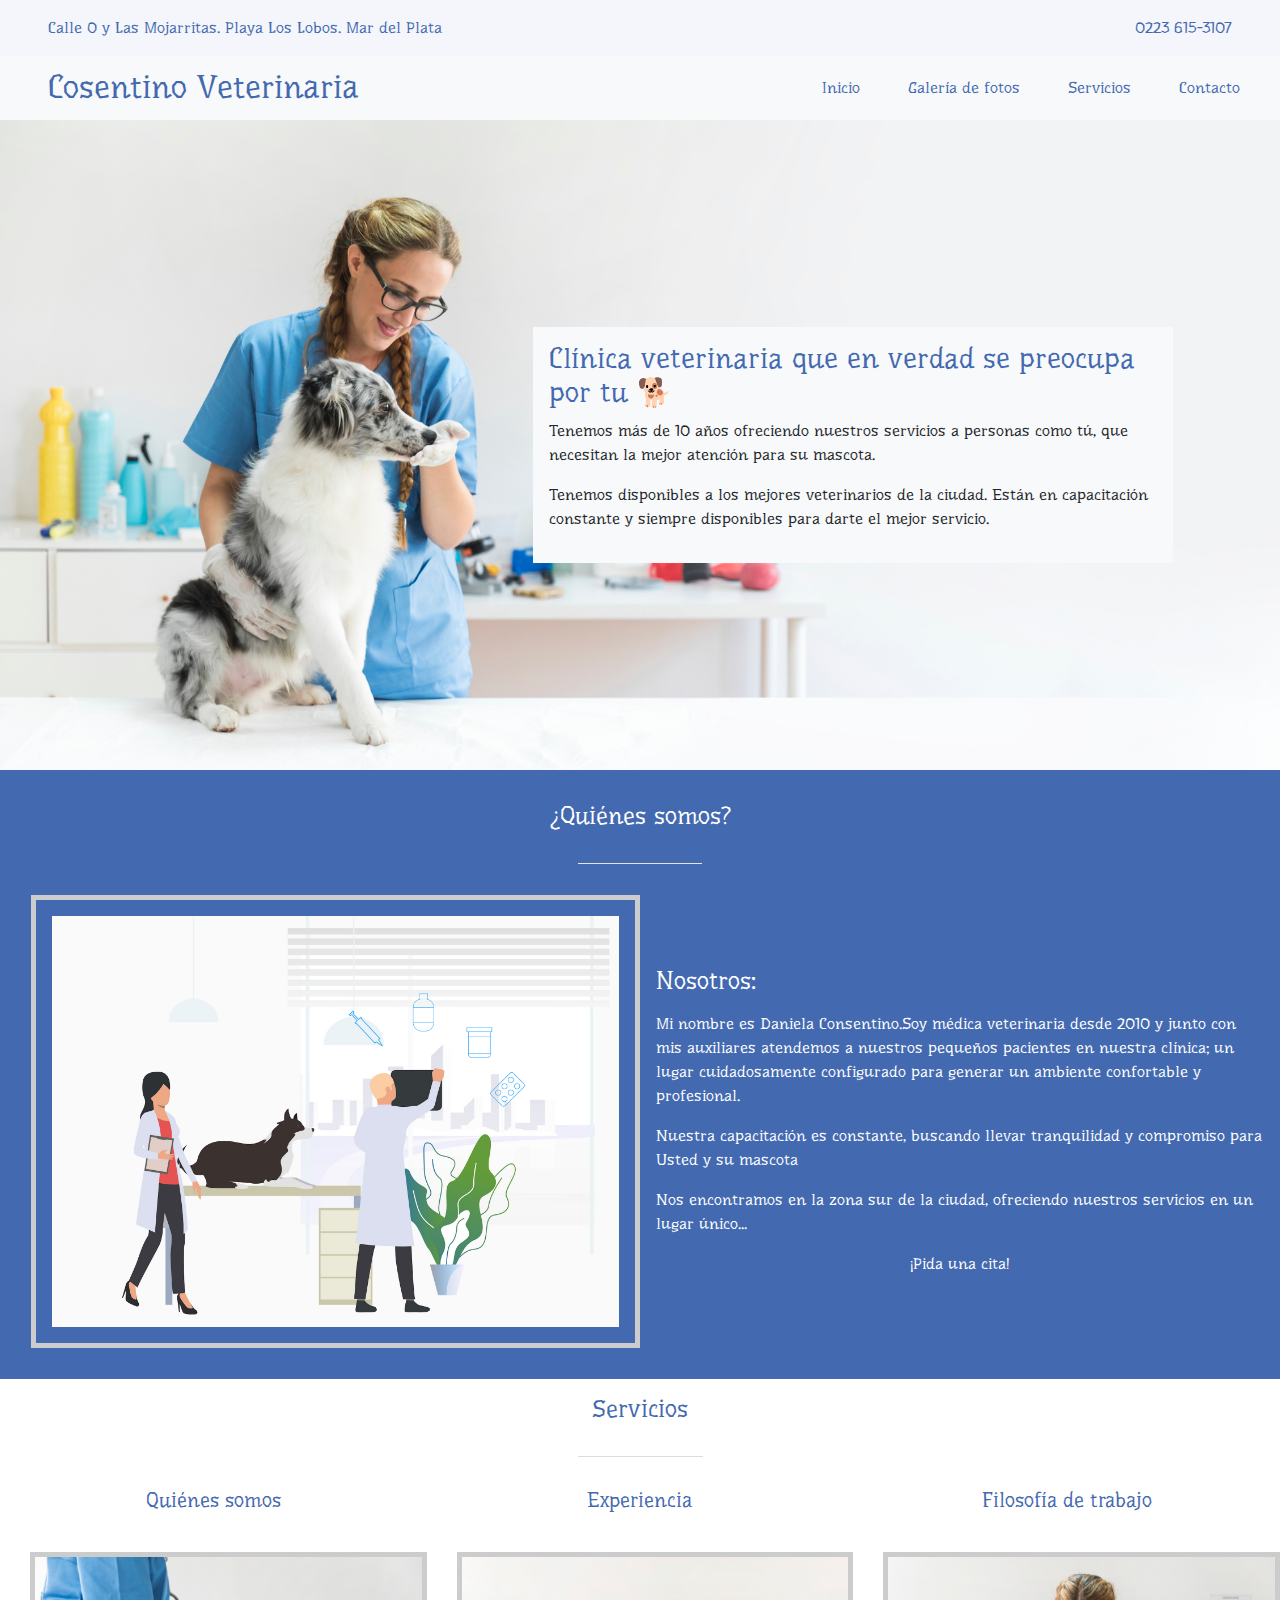
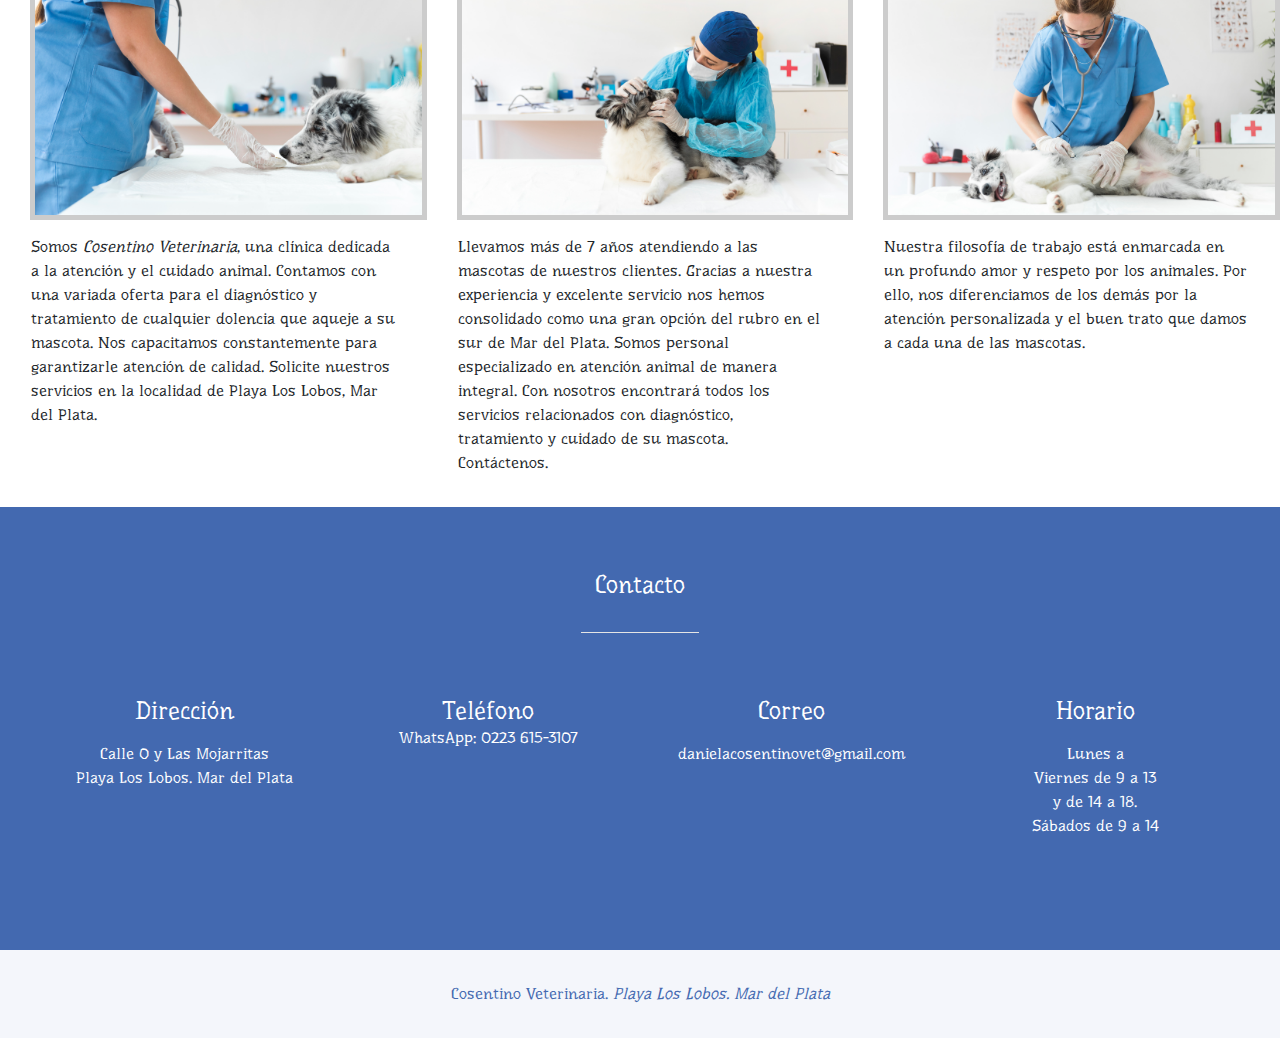
<file: index.html>
<!doctype html>
<html lang="zxx">
<head>
	<meta charset="utf-8">
	<meta name="viewport" content="width=device-width, initial-scale=1, shrink-to-fit=no">
    <!-- Bootstrap CSS -->
	<link rel="stylesheet" href="https://stackpath.bootstrapcdn.com/bootstrap/4.3.1/css/bootstrap.min.css" integrity="sha384-ggOyR0iXCbMQv3Xipma34MD+dH/1fQ784/j6cY/iJTQUOhcWr7x9JvoRxT2MZw1T" crossorigin="anonymous">
    <!-- google fonts -->
	<link href="https://fonts.googleapis.com/css?family=Underdog&display=swap" rel="stylesheet">
    <!-- estilos-->
	<link rel="stylesheet" type="text/css" href="style.css">
    <!-- iconos de fontawesome-->
	<link rel="stylesheet" href="https://use.fontawesome.com/releases/v5.8.1/css/all.css" integrity="sha384-50oBUHEmvpQ+1lW4y57PTFmhCaXp0ML5d60M1M7uH2+nqUivzIebhndOJK28anvf" crossorigin="anonymous">
	<!--Título de la página-->
	<title>Cosentino Veterinaria</title>
	<!--Favicon-->
	<link rel="icon" type="image/png" href="img/favicon.png">
</head>
<body>


	<!-- INICIO SECCIÓN INFORMES -->
	<div class="container-fluid bg-color-info font-color-general" id="inicio">
		<div class="row">
			<div class="col-12 col-lg-6 text-center text-lg-left my-3 pl-5">
				Calle 0 y Las Mojarritas. Playa Los Lobos. Mar del Plata
			</div>

			<div class="col-12 col-lg-6 text-center text-lg-right my-3 pr-5">
				<span class="font-weigth-bolder"><i class="fas fa-mobile-alt"></i> 0223 615-3107</span> 
			</div>
		</div>
	</div>

	<!-- FIN SECCIÓN INFORMES -->

	<!-- INICIO NAVBAR -->
	<nav class="navbar navbar-expand-lg sticky-top bg-light">
		<span class="brand-name">Cosentino Veterinaria</span>
		<button class="navbar-toggler" type="button" data-toggle="collapse" data-target="#navbarSupportedContent" aria-controls="navbarSupportedContent" aria-expanded="false" aria-label="Toggle navigation">
			<span class="font-color-general"><i class="fas fa-bars"></i></i></span>
		</button>

		<div class="collapse navbar-collapse" id="navbarSupportedContent">
			<ul class="navbar-nav ml-auto">
				<li class="nav-item active">
					<a class="nav-link font-color-general mr-lg-3 ml-3" href="inicio.html">Inicio</a>
				</li>
				<li class="nav-item active">
					<a class="nav-link font-color-general mr-3 ml-3" href="galeria.html">Galería de fotos</a>
				</li>
				<li class="nav-item active">
					<a class="nav-link font-color-general mr-3 ml-3" href="servicios.html">Servicios</a>
				</li>
				<li class="nav-item active">
					<a class="nav-link font-color-general mr-3 ml-3" href="contacto.html">Contacto</a>
				</li>
			</ul>
		</div>
	</nav>

	<!-- FIN NAVBAR -->

<!-- INICIO SECCIÓN PRINCIPAL -->
<section class="container-fluid">

	<div class="row bg-img-principal align-items-center">
		<div class="offset-5 col-6 bg-light p-3 d-none d-lg-block">
			<h3 class="font-color-general">Clínica veterinaria que en verdad se preocupa por tu 🐕</h3>
			<p>
				Tenemos más de 10 años ofreciendo nuestros servicios a personas como tú, que necesitan la mejor atención para su mascota.	
			</p>
			<p>
				Tenemos disponibles a los mejores veterinarios de la ciudad. Están en capacitación constante y siempre disponibles para darte el mejor servicio.
			</p>
		</div>


		<div class="col-10 mx-auto bg-light p-3 d-block d-lg-none">
			<h3 class="font-color-general">Clínica veterinaria que en verdad se preocupa por tu 🐕</h3>
			<p>
				Tenemos más de 10 años ofreciendo nuestros servicios a personas como tú, que necesitan la mejor atención para su mascota.	
			</p>
			<p>
				Tenemos disponibles a los mejores veterinarios de la ciudad. Están en capacitación constante y siempre disponibles para darte el mejor servicio.
			</p>
		</div>

	</div>
	
</section>
<!-- FIN SECCIÓN PRINCIPAL -->



	<!-- INICIO SECCIÓN NOSOTROS-->

	<section class="container-fluid bg-color-azul p-3" id="nosotros">
		
		<h4 class="text-white text-center p-3">
			¿Quiénes somos?
		</h4>

		<hr class="hrblanco">

		<div class="row  align-items-center">
			<div class="col-12 col-lg-6">
				<img src="img/vets.jpg" class="img-fluid p-3" alt="nosotros">
			</div>
			<div class="col-12 col-lg-6 text-white p-3">
				<h4 class="my-3">
					Nosotros:
				</h4>
				<p>
					Mi nombre es Daniela Consentino.Soy médica veterinaria desde 2010 y junto con mis auxiliares atendemos a nuestros pequeños pacientes en nuestra clínica; un lugar cuidadosamente configurado para generar un ambiente confortable y profesional.
				</p>

				<p>
					Nuestra capacitación es constante, buscando llevar tranquilidad y compromiso para Usted y su mascota
				</p>

				<p>
					Nos encontramos en la zona sur de la ciudad, ofreciendo nuestros servicios en un lugar único...
				</p>

				<p class="text-center">
					<a href="#" class="font-weigth-bolder-bold text-white">¡Pida una cita!</a>
				</p>
			</div>
		</div>
	</section>

	<!-- FIN SECCIÓN NOSOTROS-->


	<!-- INICIO SECCIÓN SERVICIOS-->
	<section class="container-fluid" id="servicios">

		<h4 class="text-center p-3 font-color-general">
			Servicios
		</h4>

		<hr class="hrazul">

		<div class="row">
			<div class="col-12 col-lg-4">
				<h5 class="font-color-general text-center p-3">Quiénes somos</h5>
				<img src="img/dog1.jpg" class="img-fluid" alt="imagen nutricion">	
				<p class="p-3">
					Somos <i>Cosentino Veterinaria</i>, una clínica dedicada a la atención y el cuidado animal. Contamos con una variada oferta para el diagnóstico y tratamiento de cualquier dolencia que aqueje a su mascota.

					Nos capacitamos constantemente para garantizarle atención de calidad. Solicite nuestros servicios en la localidad de Playa Los Lobos, Mar del Plata.

				</p>

			</div>

			<div class="col-12 col-lg-4">
				<h5 class="font-color-general text-center p-3">Experiencia</h5>
				<img src="img/dog2.jpg" class="img-fluid" alt="imagen chequeo">	
				<p class="p-3">
					Llevamos más de 7 años atendiendo a las mascotas de nuestros clientes. Gracias a nuestra experiencia y excelente servicio nos hemos consolidado como una gran opción del rubro en el sur de Mar del Plata.
					Somos personal especializado en atención animal de manera integral. Con nosotros encontrará todos los servicios relacionados con diagnóstico, tratamiento y cuidado de su mascota. Contáctenos.
				</p>
			</div>

			<div class="col-12 col-lg-4">
				<h5 class="font-color-general text-center p-3">Filosofía de trabajo</h5>
				<img src="img/dog3.jpg" class="img-fluid" alt="imagen masaje">	
				<p class="p-3">
					Nuestra filosofía de trabajo está enmarcada en un profundo amor y respeto por los animales. Por ello, nos diferenciamos de los demás por la atención personalizada y el buen trato que damos a cada una de las mascotas.
				</p>
			</div>

		</div>
	</section>

	<!-- FIN SECCIÓN SERVICIOS-->


	<!-- INICIO SECCIÓN CONTACTO -->
	<section class="container-fluid bg-color-azul p-5" id="contacto">
		<h4 class="text-center p-3 text-white">
			Contacto
		</h4>

		<hr class="hrblanco">

		<div class="row">
			<div class="col-12 col-lg-3 my-5">
				<h4 class="text-center text-white"><i class="fas fa-map-marker-alt"></i></i> Dirección</h4>
				<div class="text-white text-center my-3">
					<p>Calle 0 y Las Mojarritas</p>
					<p class="mt-n3">Playa Los Lobos. Mar del Plata </p>	
				</div>
			</div>



			<div class="col-12 col-lg-3 my-5">
				<h4 class="text-center text-white"><i class="fas fa-mobile-alt"></i> Teléfono</h4>
				<div class="text-white text-center my-3">
					<p class="mt-n3">WhatsApp:  0223 615-3107 </p>	
				</div>
			</div>

			<div class="col-12 col-lg-3 my-5">
				<h4 class="text-center text-white"><i class="fas fa-at"></i> Correo</h4>
				<div class="text-white text-center my-3">
					<p>danielacosentinovet@gmail.com</p>	
				</div>
			</div>

			<div class="col-12 col-lg-3 my-5">
				<h4 class="text-center text-white"><i class="far fa-clock"></i></i> Horario</h4>
				<div class="text-white text-center my-3">
					<p>Lunes a <br> Viernes de 9 a 13 <br> y de 14 a 18.  </p>
					<p class="mt-n3">Sábados de 9 a 14</p>	
				</div>
			</div>
		</div>
	</section>
	<!-- FIN SECCIÓN CONTACTO-->

	<!-- INICIO SECCIÓN FOOTER-->
	<footer class="container-fluid bg-color-info p-3 font-color-general text-center">
		<p class="m-3">
			Cosentino Veterinaria. <i>Playa Los Lobos. Mar del Plata</i>
		</p>
	</footer>

	<!-- FIN SECCIÓN FOOTER-->
	<script src="https://code.jquery.com/jquery-3.3.1.slim.min.js" integrity="sha384-q8i/X+965DzO0rT7abK41JStQIAqVgRVzpbzo5smXKp4YfRvH+8abtTE1Pi6jizo" crossorigin="anonymous"></script>
	<script src="https://cdnjs.cloudflare.com/ajax/libs/popper.js/1.14.7/umd/popper.min.js" integrity="sha384-UO2eT0CpHqdSJQ6hJty5KVphtPhzWj9WO1clHTMGa3JDZwrnQq4sF86dIHNDz0W1" crossorigin="anonymous"></script>
	<script src="https://stackpath.bootstrapcdn.com/bootstrap/4.3.1/js/bootstrap.min.js" integrity="sha384-JjSmVgyd0p3pXB1rRibZUAYoIIy6OrQ6VrjIEaFf/nJGzIxFDsf4x0xIM+B07jRM" crossorigin="anonymous"></script>
</body>
</html>
</file>
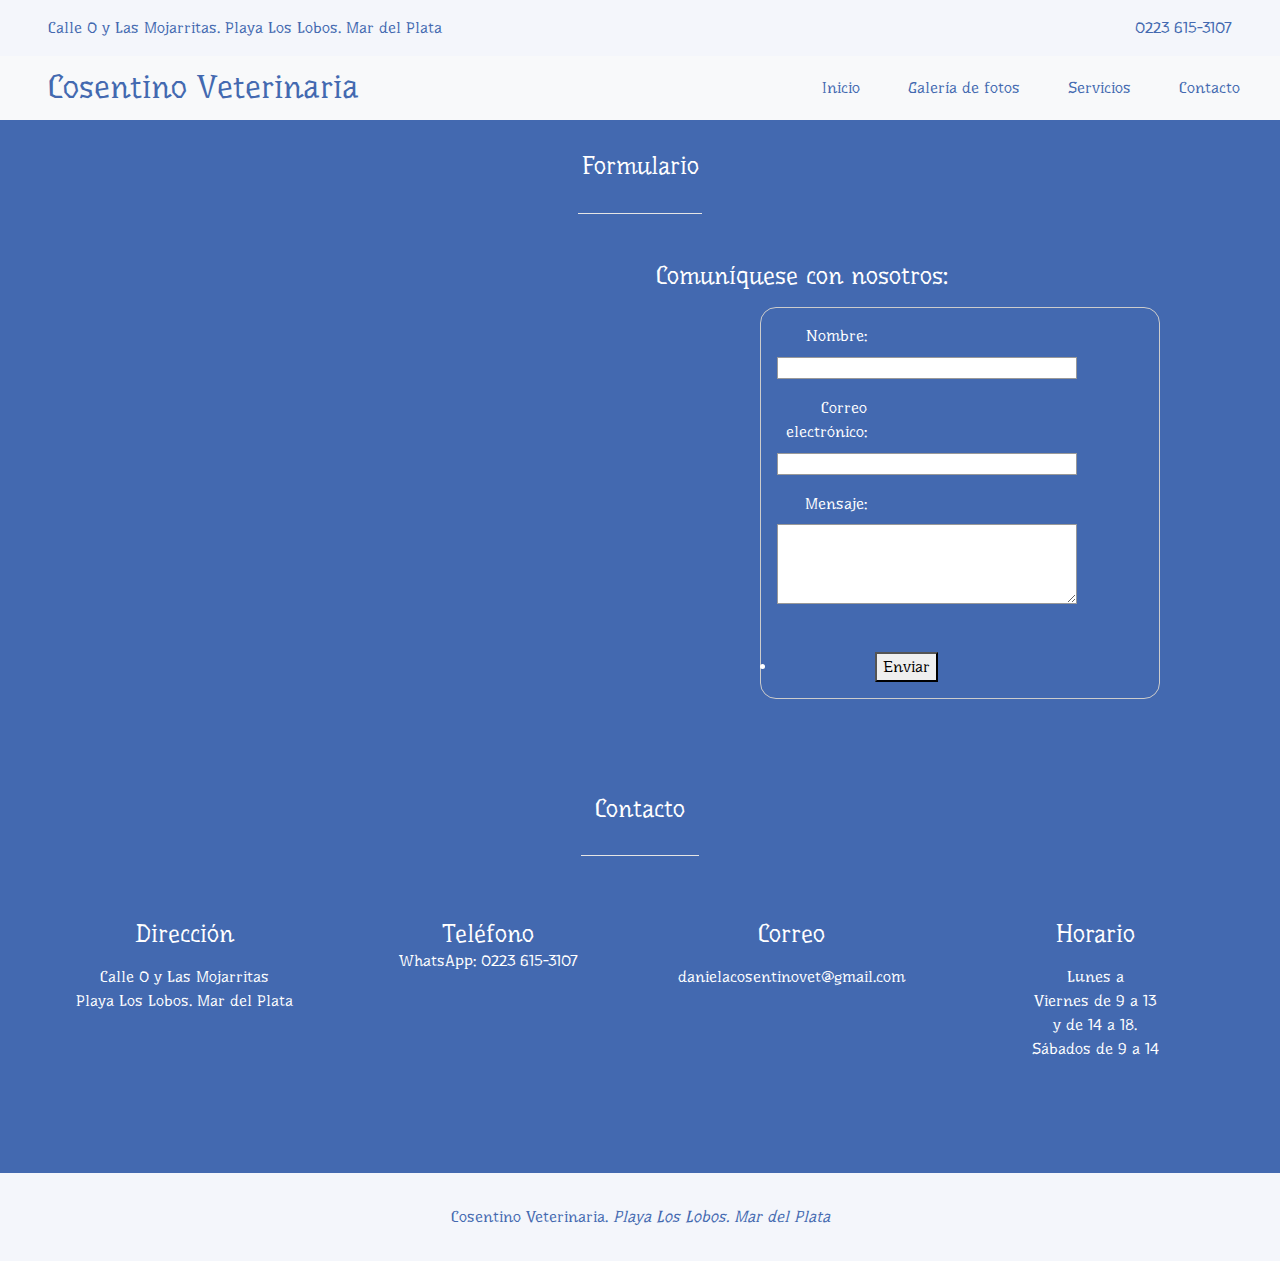
<file: contacto.html>
<!doctype html>
<html lang="zxx">
<head>
	<meta charset="utf-8">
	<meta name="viewport" content="width=device-width, initial-scale=1, shrink-to-fit=no">

	<!-- Bootstrap CSS -->
	<link rel="stylesheet" href="https://stackpath.bootstrapcdn.com/bootstrap/4.3.1/css/bootstrap.min.css" integrity="sha384-ggOyR0iXCbMQv3Xipma34MD+dH/1fQ784/j6cY/iJTQUOhcWr7x9JvoRxT2MZw1T" crossorigin="anonymous">

	<!-- Google fonts -->
	<link href="https://fonts.googleapis.com/css?family=Underdog&display=swap" rel="stylesheet">

	<!-- Estilos-->
	<link rel="stylesheet" type="text/css" href="style.css">

	<!-- Íconos de Fontawesome-->
	<link rel="stylesheet" href="https://use.fontawesome.com/releases/v5.8.1/css/all.css" integrity="sha384-50oBUHEmvpQ+1lW4y57PTFmhCaXp0ML5d60M1M7uH2+nqUivzIebhndOJK28anvf" crossorigin="anonymous">

	<!--Título de la página-->
	<title>Cosentino Veterinaria</title>

	<!--Favicon-->
	<link rel="icon" href="img/favicon.png">

</head>
<body>


	<!-- INICIO SECCIÓN INFORMES -->
	<div class="container-fluid bg-color-info font-color-general" id="inicio">
		<div class="row">
			<div class="col-12 col-lg-6 text-center text-lg-left my-3 pl-5">
				Calle 0 y Las Mojarritas. Playa Los Lobos. Mar del Plata
			</div>

			<div class="col-12 col-lg-6 text-center text-lg-right my-3 pr-5">
				<span class="font-weigth-bolder"><i class="fas fa-mobile-alt"></i> 0223 615-3107</span> 
			</div>
		</div>
	</div>

	<!-- FIN SECCIÓN INFORMES -->

	<!-- INICIO NAVBAR -->
	<nav class="navbar navbar-expand-lg sticky-top bg-light">
		<span class="brand-name">Cosentino Veterinaria</span>
		<button class="navbar-toggler" type="button" data-toggle="collapse" data-target="#navbarSupportedContent" aria-controls="navbarSupportedContent" aria-expanded="false" aria-label="Toggle navigation">
			<span class="font-color-general"><i class="fas fa-bars"></i></i></span>
		</button>

		<div class="collapse navbar-collapse" id="navbarSupportedContent">
			<ul class="navbar-nav ml-auto">
				<li class="nav-item active">
					<a class="nav-link font-color-general mr-lg-3 ml-3" href="index.html">Inicio</a>
				</li>
				<li class="nav-item active">
					<a class="nav-link font-color-general mr-3 ml-3" href="galeria.html">Galería de fotos</a>
				</li>
				<li class="nav-item active">
					<a class="nav-link font-color-general mr-3 ml-3" href="servicios.html">Servicios</a>
				</li>
				<li class="nav-item active">
					<a class="nav-link font-color-general mr-3 ml-3" href="contacto.html">Contacto</a>
				</li>
			</ul>
		</div>
	</nav>

	<!-- FIN NAVBAR --> 


	<section class="container-fluid bg-color-azul p-3" id="nosotros">
		
		<h4 class="text-white text-center p-3">
			Formulario 
		</h4>

		<hr class="hrblanco">

		<div class="row  align-items-center">
			<div class="col-12 col-lg-6">
				<iframe src="https://www.google.com/maps/embed?pb=!1m14!1m8!1m3!1d12549.77409841036!2d-57.6211882!3d-38.1531306!3m2!1i1024!2i768!4f13.1!3m3!1m2!1s0x0%3A0x9ee5db9a308b4040!2sVeterinaria%20Cosentino!5e0!3m2!1ses-419!2sar!4v1632940783466!5m2!1ses-419!2sar" width="600" height="450" style="border:0;" allowfullscreen="" loading="lazy"></iframe>
			</div>
			<div class="col-12 col-lg-6 text-white p-3">
				<h4 class="my-3">
					Comuníquese con nosotros:
				</h4>
				<form action="" method="post" target="_blank" id="formulario" method="get" onsubmit="return validarFormulario()">
					<ul>
					 <li>
					   <label for="name">Nombre:</label>
					   <input type="text" id="name" name="name">
					 </li>
					 <li>
					   <label for="mail">Correo electrónico:</label>
					   <input type="email" id="mail" name="mail">
					 </li>
					 <li>
					   <label for="msg">Mensaje:</label>
					   <textarea id="msg" name="msg"></textarea>
					 </li>
					</ul>
					<br><br>
					<li class="button">
						<button type="submit" onclick="return enviarFormulario" value="enviar" name="enviar" id="enviar">Enviar</button>
					  </li>
				   </form>
			</div>
		</div>
	</section>

	<!-- INICIO SECCIÓN CONTACTO -->
	<section class="container-fluid bg-color-azul p-5" id="contacto">
		<h4 class="text-center p-3 text-white">
			Contacto
		</h4>

		<hr class="hrblanco">

		<div class="row">
			<div class="col-12 col-lg-3 my-5">
				<h4 class="text-center text-white"><i class="fas fa-map-marker-alt"></i></i> Dirección</h4>
				<div class="text-white text-center my-3">
					<p>Calle 0 y Las Mojarritas</p>
					<p class="mt-n3">Playa Los Lobos. Mar del Plata </p>	
				</div>
			</div>



			<div class="col-12 col-lg-3 my-5">
				<h4 class="text-center text-white"><i class="fas fa-mobile-alt"></i> Teléfono</h4>
				<div class="text-white text-center my-3">
					<p class="mt-n3">WhatsApp:  0223 615-3107 </p>	
				</div>
			</div>

			<div class="col-12 col-lg-3 my-5">
				<h4 class="text-center text-white"><i class="fas fa-at"></i> Correo</h4>
				<div class="text-white text-center my-3">
					<p>danielacosentinovet@gmail.com</p>	
				</div>
			</div>

			<div class="col-12 col-lg-3 my-5">
				<h4 class="text-center text-white"><i class="far fa-clock"></i></i> Horario</h4>
				<div class="text-white text-center my-3">
					<p>Lunes a <br> Viernes de 9 a 13 <br> y de 14 a 18.  </p>
					<p class="mt-n3">Sábados de 9 a 14</p>	
				</div>
			</div>
		</div>
	</section>
	<!-- FIN SECCIÓN CONTACTO-->

	<!-- INICIO SECCIÓN FOOTER-->
	<footer class="container-fluid bg-color-info p-3 font-color-general text-center">
		<p class="m-3">
			Cosentino Veterinaria. <i>Playa Los Lobos. Mar del Plata</i>
		</p>
	</footer>

	<!-- FIN SECCIÓN FOOTER-->

	<!--JavaScript: validar formulario no vacío-->
	<script src="https://code.jquery.com/jquery-3.3.1.slim.min.js" integrity="sha384-q8i/X+965DzO0rT7abK41JStQIAqVgRVzpbzo5smXKp4YfRvH+8abtTE1Pi6jizo" crossorigin="anonymous"></script>
	<script src="https://cdnjs.cloudflare.com/ajax/libs/popper.js/1.14.7/umd/popper.min.js" integrity="sha384-UO2eT0CpHqdSJQ6hJty5KVphtPhzWj9WO1clHTMGa3JDZwrnQq4sF86dIHNDz0W1" crossorigin="anonymous"></script>
	<script src="https://stackpath.bootstrapcdn.com/bootstrap/4.3.1/js/bootstrap.min.js" integrity="sha384-JjSmVgyd0p3pXB1rRibZUAYoIIy6OrQ6VrjIEaFf/nJGzIxFDsf4x0xIM+B07jRM" crossorigin="anonymous"></script>
	<script src="js/valida.js"> </script>

</body>
</file>
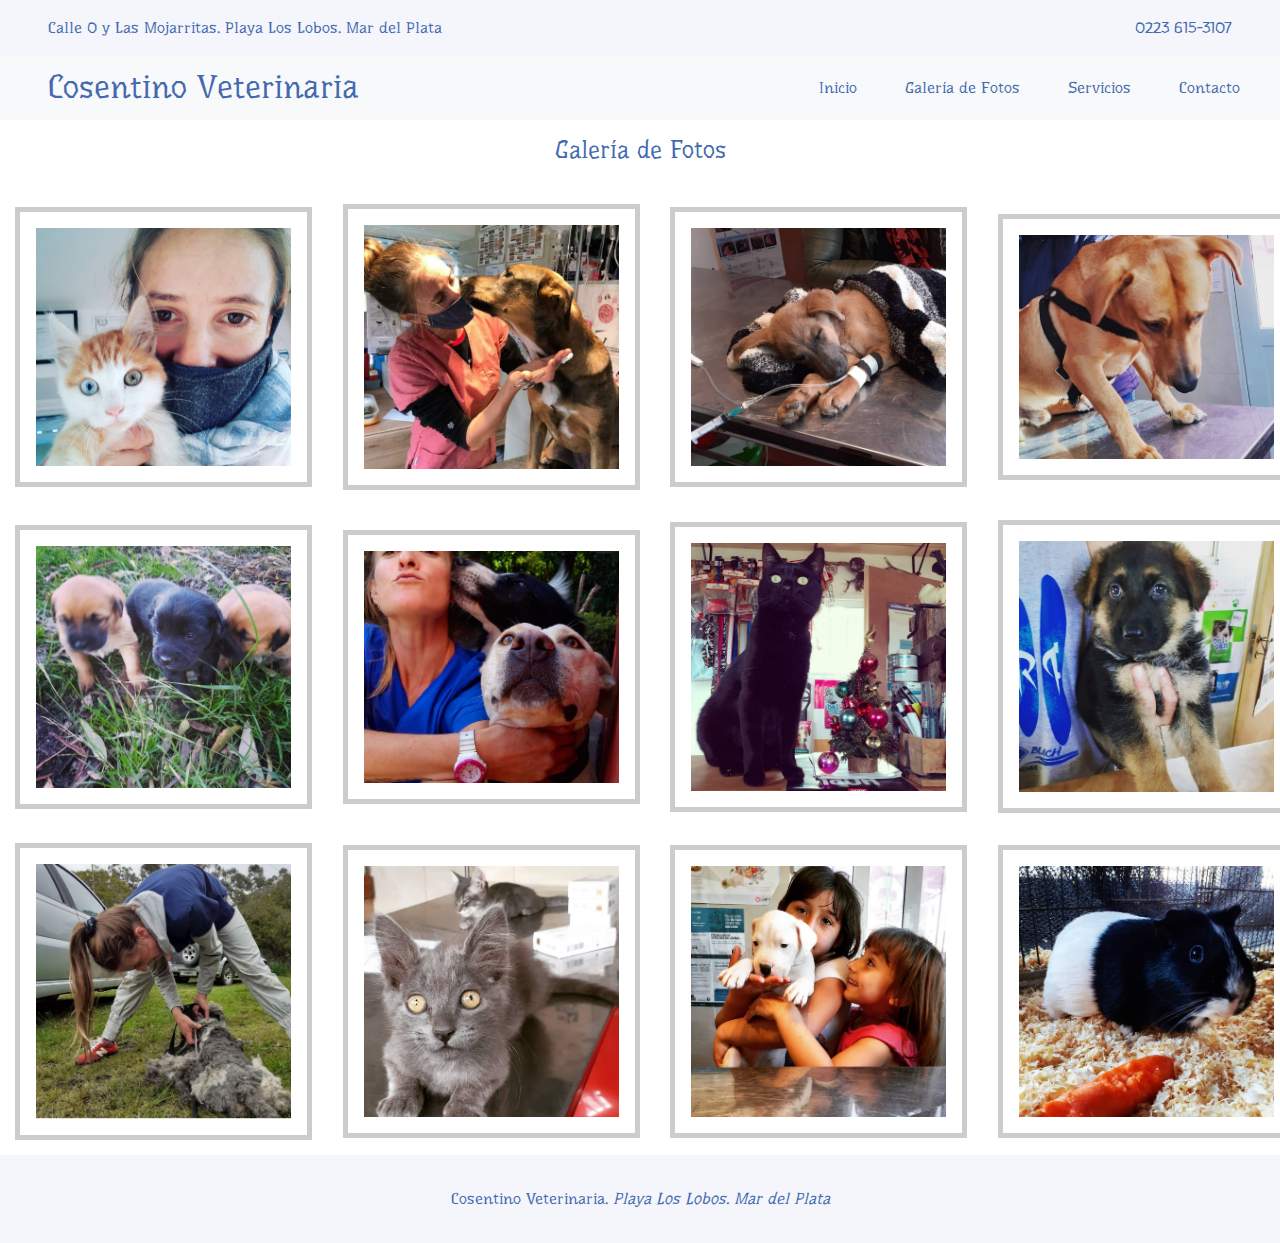
<file: galeria.html>
<!DOCTYPE html>
<html lang="en">
<head>
    <meta charset="UTF-8">
    <meta http-equiv="X-UA-Compatible" content="IE=edge">
    <meta name="viewport" content="width=device-width, initial-scale=1.0">
    <!-- Bootstrap CSS -->
	<link rel="stylesheet" href="https://stackpath.bootstrapcdn.com/bootstrap/4.3.1/css/bootstrap.min.css" integrity="sha384-ggOyR0iXCbMQv3Xipma34MD+dH/1fQ784/j6cY/iJTQUOhcWr7x9JvoRxT2MZw1T" crossorigin="anonymous">

	<!-- google fonts -->
	<link href="https://fonts.googleapis.com/css?family=Underdog&display=swap" rel="stylesheet">

	<!-- estilos-->
	<link rel="stylesheet" type="text/css" href="style.css">

	<!-- iconos de fontawesome-->
	<link rel="stylesheet" href="https://use.fontawesome.com/releases/v5.8.1/css/all.css" integrity="sha384-50oBUHEmvpQ+1lW4y57PTFmhCaXp0ML5d60M1M7uH2+nqUivzIebhndOJK28anvf" crossorigin="anonymous">

	<!--Título de la página-->
	<title>Cosentino Veterinaria</title>
	
	<!--Favicon-->
	<link rel="icon" href="img/favicon.png">
</head>
<body>
    
	<!-- INICIO SECCIÓN INFORMES -->
	<div class="container-fluid bg-color-info font-color-general" id="inicio">
		<div class="row">
			<div class="col-12 col-lg-6 text-center text-lg-left my-3 pl-5">
				Calle 0 y Las Mojarritas. Playa Los Lobos. Mar del Plata
			</div>

			<div class="col-12 col-lg-6 text-center text-lg-right my-3 pr-5">
				<span class="font-weigth-bolder"><i class="fas fa-mobile-alt"></i> 0223 615-3107</span> 
			</div>
		</div>
	</div>

	<!-- FIN SECCIÓN INFORMES -->

	<!-- INICIO NAVBAR -->
	<nav class="navbar navbar-expand-lg sticky-top bg-light">
		<span class="brand-name">Cosentino Veterinaria</span>
		<button class="navbar-toggler" type="button" data-toggle="collapse" data-target="#navbarSupportedContent" aria-controls="navbarSupportedContent" aria-expanded="false" aria-label="Toggle navigation">
			<span class="font-color-general"><i class="fas fa-bars"></i></i></span>
		</button>

		<div class="collapse navbar-collapse" id="navbarSupportedContent">
			<ul class="navbar-nav ml-auto">
				<li class="nav-item active">
					<a class="nav-link font-color-general mr-lg-3 ml-3" href="index.html">Inicio</a>
				</li>
				<li class="nav-item active">
					<a class="nav-link font-color-general mr-3 ml-3" href="galeria.html">Galería de Fotos</a>
				</li>
				<li class="nav-item active">
					<a class="nav-link font-color-general mr-3 ml-3" href="servicios.html">Servicios</a>
				</li>
				<li class="nav-item active">
					<a class="nav-link font-color-general mr-3 ml-3" href="contacto.html">Contacto</a>
				</li>
			</ul>
		</div>
	</nav>

	<!-- FIN NAVBAR -->

	<!--INICIO GALERÍA DE FOTOS-->
	<h4 class="text-center p-3 font-color-general">
		Galería de Fotos
	</h4>
<div class="row  align-items-center">
    <div class="col-6 col-lg-3">
        <img src="img/galeria/foto1.jpg" class="img-fluid p-3" alt="Foto gato">
    </div>
    <div class="col-6 col-lg-3">
        <img src="img/galeria/foto2.jpg" class="img-fluid p-3" alt="Foto perro y doctora">
    </div>
    <div class="col-6 col-lg-3">
        <img src="img/galeria/foto3.jpg" class="img-fluid p-3" alt="Foto perro en mesa">
    </div>
    <div class="col-6 col-lg-3">
        <img src="img/galeria/foto4.jpg" class="img-fluid p-3" alt="Foto perro vacunado">
    </div>
    <br><br>
    <div class="col-6 col-lg-3">
        <img src="img/galeria/foto5.jpg" class="img-fluid p-3" alt="Foto cachorros">
    </div>
    <div class="col-6 col-lg-3">
        <img src="img/galeria/foto6.jpg" class="img-fluid p-3" alt="Foto amigos">
    </div>
    <div class="col-6 col-lg-3">
        <img src="img/galeria/foto7.jpg" class="img-fluid p-3" alt="Foto gato navidad">
    </div>
    <div class="col-6 col-lg-3">
        <img src="img/galeria/foto8.jpg" class="img-fluid p-3" alt="Foto cachorro perro polcía">
    </div>
    <br><br>
    <div class="col-6 col-lg-3">
        <img src="img/galeria/foto9.jpg" class="img-fluid p-3" alt="Foto doctora atendiendo perro">
    </div>
	<div class="col-6 col-lg-3">
        <img src="img/galeria/foto10.jpg" class="img-fluid p-3" alt="Foto vacunando gato">
    </div>
	<div class="col-6 col-lg-3">
        <img src="img/galeria/foto11.jpg" class="img-fluid p-3" alt="Foto nenas con cachorro">
    </div>
	<div class="col-6 col-lg-3">
        <img src="img/galeria/foto12.jpg" class="img-fluid p-3" alt="Foto hamster en jaula">
    </div>


    <!-- INICIO SECCIÓN FOOTER-->
	<footer class="container-fluid bg-color-info p-3 font-color-general text-center">
		<p class="m-3">
			Cosentino Veterinaria. <i>Playa Los Lobos. Mar del Plata</i>
		</p>
	</footer>

	<!-- FIN SECCIÓN FOOTER-->

	<script src="https://code.jquery.com/jquery-3.3.1.slim.min.js" integrity="sha384-q8i/X+965DzO0rT7abK41JStQIAqVgRVzpbzo5smXKp4YfRvH+8abtTE1Pi6jizo" crossorigin="anonymous"></script>
	<script src="https://cdnjs.cloudflare.com/ajax/libs/popper.js/1.14.7/umd/popper.min.js" integrity="sha384-UO2eT0CpHqdSJQ6hJty5KVphtPhzWj9WO1clHTMGa3JDZwrnQq4sF86dIHNDz0W1" crossorigin="anonymous"></script>
	<script src="https://stackpath.bootstrapcdn.com/bootstrap/4.3.1/js/bootstrap.min.js" integrity="sha384-JjSmVgyd0p3pXB1rRibZUAYoIIy6OrQ6VrjIEaFf/nJGzIxFDsf4x0xIM+B07jRM" crossorigin="anonymous"></script>

</body>
</file>
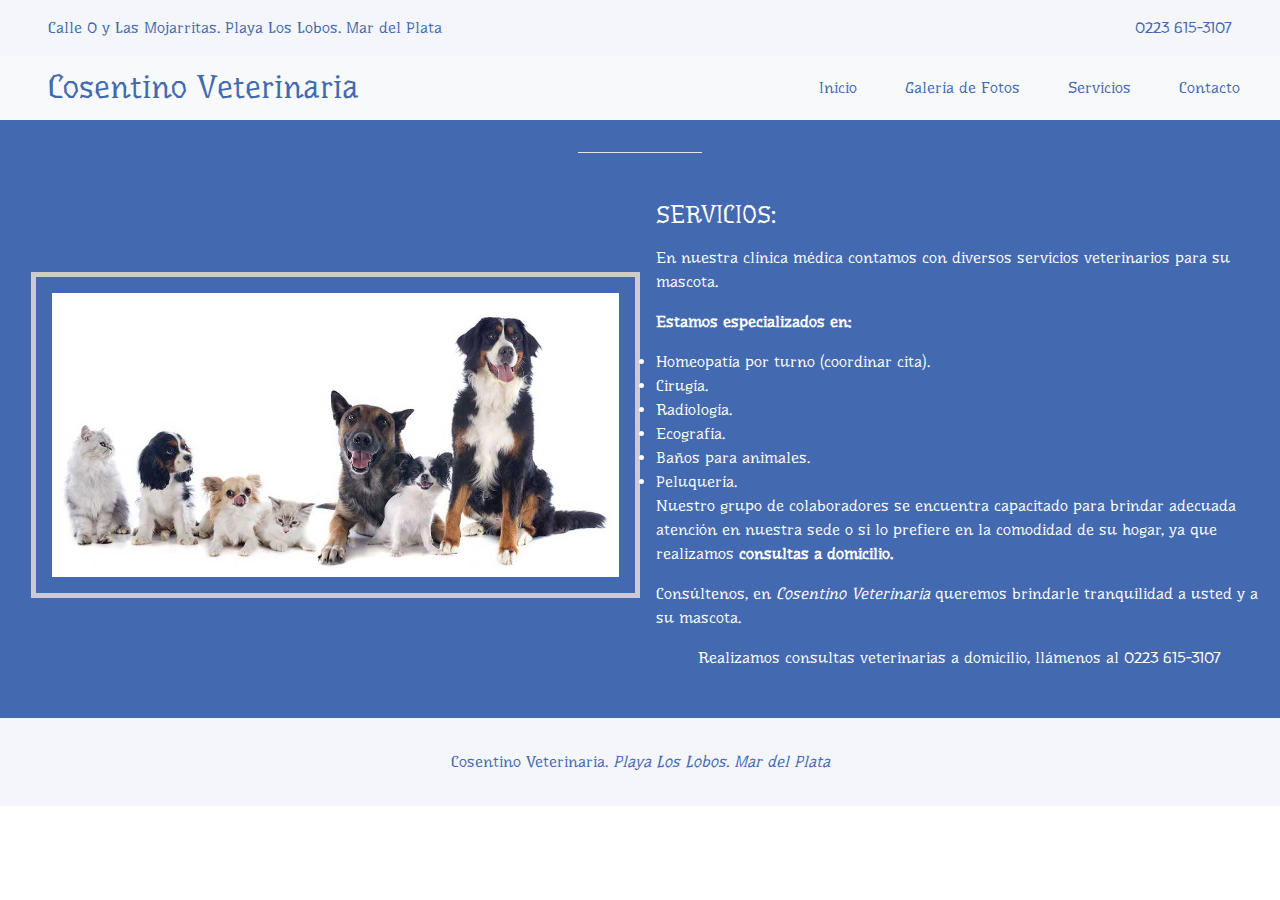
<file: servicios.html>
<!DOCTYPE html>
<html lang="en">
<head>
    <meta charset="UTF-8">
    <meta http-equiv="X-UA-Compatible" content="IE=edge">
    <meta name="viewport" content="width=device-width, initial-scale=1.0">
    <!-- Bootstrap CSS -->
	<link rel="stylesheet" href="https://stackpath.bootstrapcdn.com/bootstrap/4.3.1/css/bootstrap.min.css" integrity="sha384-ggOyR0iXCbMQv3Xipma34MD+dH/1fQ784/j6cY/iJTQUOhcWr7x9JvoRxT2MZw1T" crossorigin="anonymous">

	<!-- google fonts -->
	<link href="https://fonts.googleapis.com/css?family=Underdog&display=swap" rel="stylesheet">

	<!-- estilos-->
	<link rel="stylesheet" type="text/css" href="style.css">

	<!-- iconos de fontawesome-->
	<link rel="stylesheet" href="https://use.fontawesome.com/releases/v5.8.1/css/all.css" integrity="sha384-50oBUHEmvpQ+1lW4y57PTFmhCaXp0ML5d60M1M7uH2+nqUivzIebhndOJK28anvf" crossorigin="anonymous">

	<!--Título de la página-->
	<title>Cosentino Veterinaria</title>
	
	<!--Favicon-->
	<link rel="icon" href="img/favicon.png">
</head>
<body>
    
	<!-- INICIO SECCIÓN INFORMES -->
	<div class="container-fluid bg-color-info font-color-general" id="inicio">
		<div class="row">
			<div class="col-12 col-lg-6 text-center text-lg-left my-3 pl-5">
				Calle 0 y Las Mojarritas. Playa Los Lobos. Mar del Plata
			</div>

			<div class="col-12 col-lg-6 text-center text-lg-right my-3 pr-5">
				<span class="font-weigth-bolder"><i class="fas fa-mobile-alt"></i> 0223 615-3107</span> 
			</div>
		</div>
	</div>

	<!-- FIN SECCIÓN INFORMES -->

	<!-- INICIO NAVBAR -->
	<nav class="navbar navbar-expand-lg sticky-top bg-light">
		<span class="brand-name">Cosentino Veterinaria</span>
		<button class="navbar-toggler" type="button" data-toggle="collapse" data-target="#navbarSupportedContent" aria-controls="navbarSupportedContent" aria-expanded="false" aria-label="Toggle navigation">
			<span class="font-color-general"><i class="fas fa-bars"></i></i></span>
		</button>

		<div class="collapse navbar-collapse" id="navbarSupportedContent">
			<ul class="navbar-nav ml-auto">
				<li class="nav-item active">
					<a class="nav-link font-color-general mr-lg-3 ml-3" href="index.html">Inicio</a>
				</li>
				<li class="nav-item active">
					<a class="nav-link font-color-general mr-3 ml-3" href="galeria.html">Galería de Fotos</a>
				</li>
				<li class="nav-item active">
					<a class="nav-link font-color-general mr-3 ml-3" href="servicios.html">Servicios</a>
				</li>
				<li class="nav-item active">
					<a class="nav-link font-color-general mr-3 ml-3" href="contacto.html">Contacto</a>
				</li>
			</ul>
		</div>
	</nav>

	<!-- FIN NAVBAR -->

    <!-- INICIO SECCIÓN SERVICIOS-->

	<section class="container-fluid bg-color-azul p-3" id="nosotros">
		

		<hr class="hrblanco">

		<div class="row  align-items-center">
			<div class="col-12 col-lg-6">
				<img src="img/revisionVeterinaria.jpg" class="img-fluid p-3" alt="servicios veterinarios">
			</div>
			<div class="col-12 col-lg-6 text-white p-3">
				<h4 class="my-3">
					SERVICIOS:
				</h4>
                <p>En nuestra clínica médica contamos con diversos servicios veterinarios para su mascota.</p>
		
				<p> <b>Estamos especializados en:</b> </p>
				<uo>
                    <li>Homeopatía por turno (coordinar cita).</li>
                    <li>Cirugía.</li>
                    <li>Radiología.</li>
                    <li>Ecografía.</li>
                    <li>Baños para animales.</li>
                    <li>Peluquería.</li>
                </uo>
                <p>Nuestro grupo de colaboradores se encuentra capacitado para brindar adecuada atención en nuestra sede o si lo prefiere en la comodidad de su hogar, ya que realizamos <b>consultas a  domicilio.</b></p>
                <p >Consúltenos, en <i>Cosentino Veterinaria</i> queremos brindarle tranquilidad a usted y a su mascota.</p>
				<p class="text-center">
					<a href="#" class="font-weigth-bolder-bold text-white">Realizamos consultas veterinarias a domicilio, llámenos al 0223 615-3107</a>
				</p>
			</div>
		</div>
	</section>

	<!-- FIN SECCIÓN SERVICIOS-->


	<!-- INICIO SECCIÓN FOOTER-->
	<footer class="container-fluid bg-color-info p-3 font-color-general text-center">
		<p class="m-3">
			Cosentino Veterinaria. <i>Playa Los Lobos. Mar del Plata</i>
		</p>
	</footer>

	<!-- FIN SECCIÓN FOOTER-->

	<script src="https://code.jquery.com/jquery-3.3.1.slim.min.js" integrity="sha384-q8i/X+965DzO0rT7abK41JStQIAqVgRVzpbzo5smXKp4YfRvH+8abtTE1Pi6jizo" crossorigin="anonymous"></script>
	<script src="https://cdnjs.cloudflare.com/ajax/libs/popper.js/1.14.7/umd/popper.min.js" integrity="sha384-UO2eT0CpHqdSJQ6hJty5KVphtPhzWj9WO1clHTMGa3JDZwrnQq4sF86dIHNDz0W1" crossorigin="anonymous"></script>
	<script src="https://stackpath.bootstrapcdn.com/bootstrap/4.3.1/js/bootstrap.min.js" integrity="sha384-JjSmVgyd0p3pXB1rRibZUAYoIIy6OrQ6VrjIEaFf/nJGzIxFDsf4x0xIM+B07jRM" crossorigin="anonymous"></script>
</body>
</html>
</file>
<file: style.css>
/* estilos generales para toda la página */
body {
	font-family: 'Underdog', cursive;
	margin: 0;
}

.bg-color-info {
	background-color: rgb(244, 246, 251);
}

.font-color-general {
	color: rgb(67, 105, 176);
}

.brand-name {
	font-size: 2rem;
	color: rgb(67, 105, 176);
	margin-left: 2rem;
}

.bg-img-principal {
	background-image: url("img/main.jpg");
	background-size: cover;
	height: 650px;
	background-position: center center;
}

.bloque-texto-principal {
	margin-top: auto;
}

.bg-color-azul {
	background-color: rgb(67, 105, 176);
}

.hrblanco {
	width: 10%;
	background-color: white;
}

.hrazul {
	width: 10%;
	background-color: rgb(244, 246, 251);
}


/* estilos específicos para pantallas menores a 992px (menor que lg de bootstrap) */
@media only screen and (max-width : 992px) {

	.brand-name {
		font-size: 1.8rem;
		color: rgb(67, 105, 176);
		margin-left: 1rem;
	}

	/*imagen específica para móvil */
	.bg-img-principal {
		background-image: url("img/main_movil.png");
		background-size: cover;
		height: 500px;
		background-position: center center;	
	}	
}
/*Estilo de la animación de imágenes*/
img{
    border: 5px solid #ccc;
    float: left;
    margin: 15px;
    -webkit-transition: margin 0.5s ease-out;
    -moz-transition: margin 0.5s ease-out;
    -o-transition: margin 0.5s ease-out;
}
 
img:hover {
    margin-top: 2px;
}

/*Estilo del formulario*/
form {
	margin: 0 auto;
	width: 400px;
	padding: 1em;
	border: 1px solid #CCC;
	border-radius: 1em;
  }
  
  ul {
	list-style: none;
	padding: 0;
	margin: 0;
  }
  
  form li + li {
	margin-top: 1em;
  }
  
  label {
	display: inline-block;
	width: 90px;
	text-align: right;
  }
  
  input,
  textarea {
	
	font: 1em sans-serif;
	width: 300px;
	box-sizing: border-box;
	border: 1px solid #999;
  }
  
  input:focus,
  textarea:focus {
  border-color: #000;
  }
  
  textarea {
	
	vertical-align: top;
	height: 5em;
  }
  
  .button {
	/* Alinea los botones con los campos de texto */
	padding-left: 90px; 
  }
  
  button {
	margin-left: .5em;
  }

  /*estilo para iframe google maps*/
  iframe {

	width: 100px;
    border-left: 10%;
	height: 50px;
   
  }
  
  /* Pantallas de 320px o superior */
  
  @media (min-width: 320px) {
  
	iframe {
  
	  width: 200px;
  
	  height: 150px;
  
	}
  
  }
   /* Pantalla 768px o superior */
  
  @media (min-width: 768px) {
  
	iframe {
  
	  width: 600px;
  
	  height: 400px;
  
	}
  
  }
</file>
